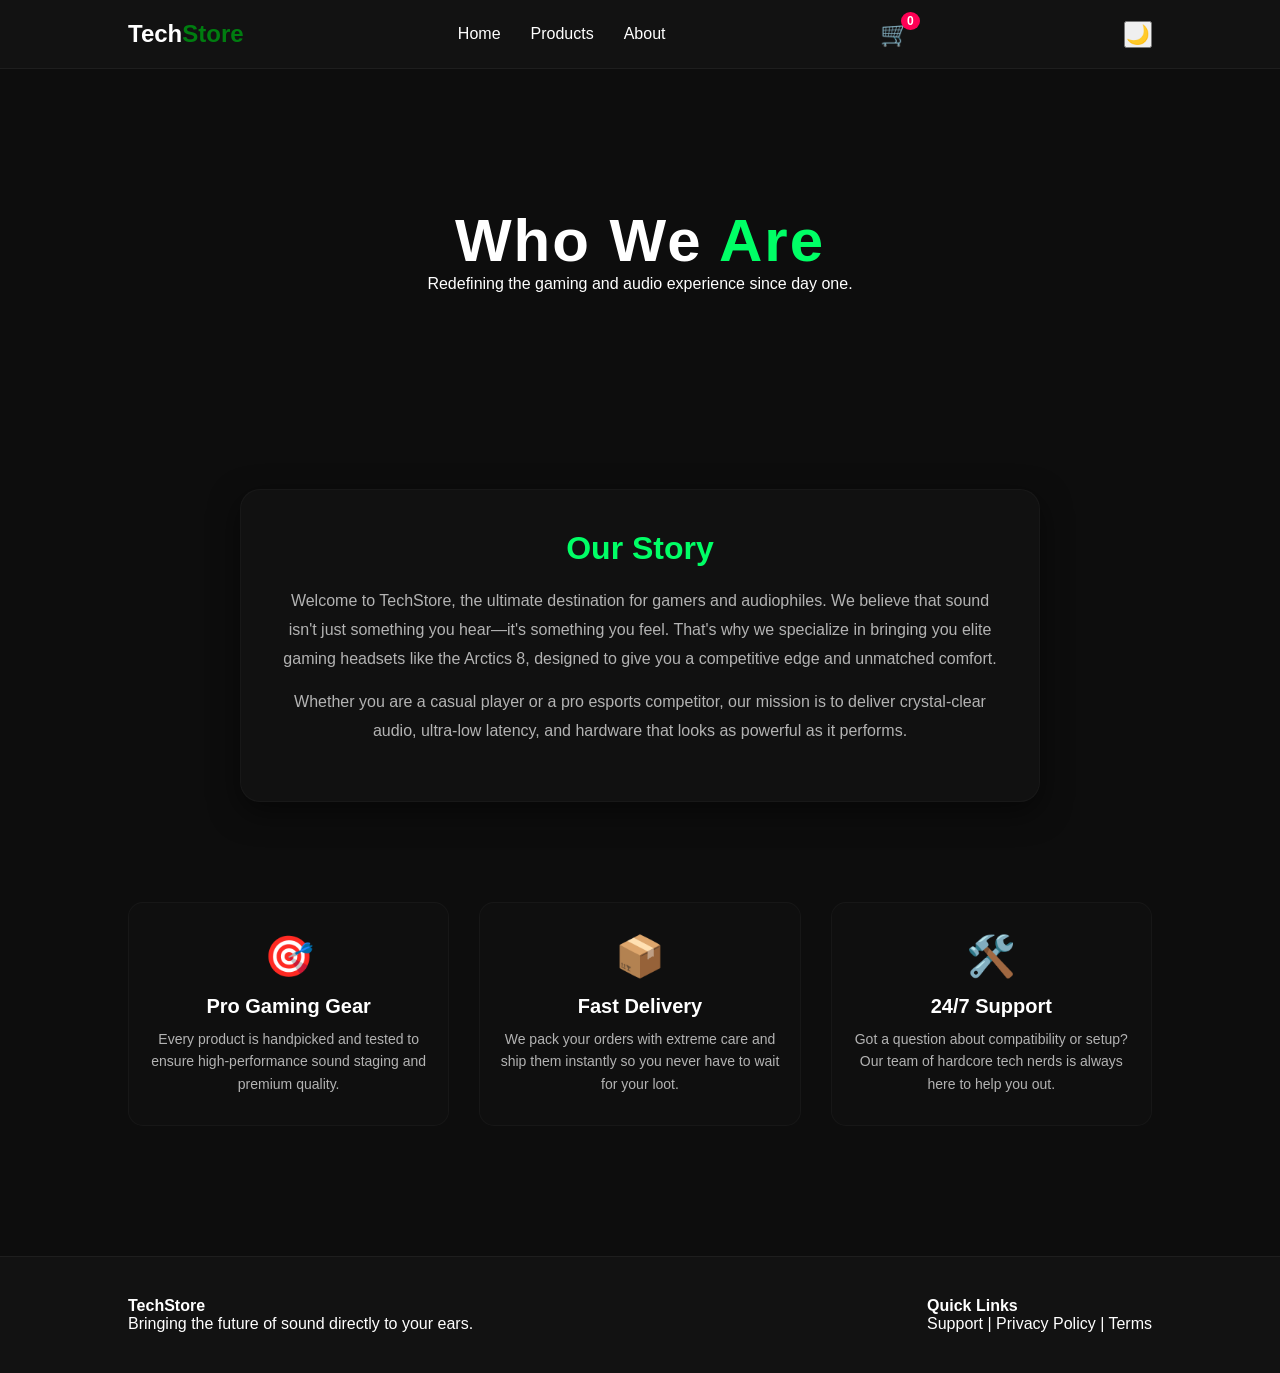
<file: about.html>
<!DOCTYPE html>
<html lang="en">
<head>
    <meta charset="UTF-8">
    <meta name="viewport" content="width=device-width, initial-scale=1.0">
    <title>About Us - TechStore</title>
    <link rel="stylesheet" href="style.css">
</head>
<body>

    <nav>
        <div class="logo">Tech<span>Store</span></div>
        <ul>
            <li><a href="index.html">Home</a></li>
            <li><a href="products.html">Products</a></li>
            <li><a href="about.html">About</a></li>
        </ul>
        <div class="cart-icon-container">
            <span class="cart-icon">🛒</span>
            <span class="cart-count" id="cartCount">0</span>
        </div>
        <button id="light-btn">🌙</button>
    </nav>

    <section class="about-hero">
        <div class="about-hero-content">
            <h1>Who We <span>Are</span></h1>
            <p class="tagline">Redefining the gaming and audio experience since day one.</p>
        </div>
    </section>

    <section class="about-story-container">
        <div class="story-box">
            <h2>Our Story</h2>
            <p>Welcome to TechStore, the ultimate destination for gamers and audiophiles. We believe that sound isn't just something you hear—it's something you feel. That's why we specialize in bringing you elite gaming headsets like the Arctics 8, designed to give you a competitive edge and unmatched comfort.</p>
            <p>Whether you are a casual player or a pro esports competitor, our mission is to deliver crystal-clear audio, ultra-low latency, and hardware that looks as powerful as it performs.</p>
        </div>
    </section>

    <section class="pillars-container">
        <div class="pillar-card">
            <div class="pillar-icon">🎯</div>
            <h3>Pro Gaming Gear</h3>
            <p>Every product is handpicked and tested to ensure high-performance sound staging and premium quality.</p>
        </div>
        <div class="pillar-card">
            <div class="pillar-icon">📦</div>
            <h3>Fast Delivery</h3>
            <p>We pack your orders with extreme care and ship them instantly so you never have to wait for your loot.</p>
        </div>
        <div class="pillar-card">
            <div class="pillar-icon">🛠️</div>
            <h3>24/7 Support</h3>
            <p>Got a question about compatibility or setup? Our team of hardcore tech nerds is always here to help you out.</p>
        </div>
    </section>

    <footer>
        <div class="footer-container">
            <div class="footer-col">
                <h4>TechStore</h4>
                <p>Bringing the future of sound directly to your ears.</p>
            </div>
            <div class="footer-col">
                <h4>Quick Links</h4>
                <p>Support | Privacy Policy | Terms</p>
            </div>
        </div>
    </footer>

    <script src="script.js"></script>
</body>
</html>
</file>
<file: style.css>
* {
    margin: 0;
    padding: 0;
    box-sizing: border-box;
    font-family: 'Poppins', sans-serif;
}

body {
    background-color: #0d0d0d;
    color: #fff;
    overflow-x: hidden;
}


nav {
    display: flex;
    justify-content: space-between;
    align-items: center;
    padding: 20px 10%;
    background: rgba(255, 255, 255, 0.02);
    border-bottom: 1px solid rgba(255, 255, 255, 0.05);
    position: sticky;
 
}

.logo {
    font-size: 24px;
    font-weight: bold;
}

.logo span {
    color:#007d10;
}

nav ul {
    display: flex;
    list-style: none;
    gap: 30px;
}

nav ul li a {
    color: #fff;
    text-decoration: none;
}

nav ul li a:hover {
    color: #007d10;
}

.cart-icon-container {
    position: relative;
    cursor: pointer;
    font-size: 24px;
}

.cart-count {
    position: absolute;
    top: -8px;
    right: -10px;
    background: #ff0055;
    color: white;
    font-size: 12px;
    font-weight: bold;
    border-radius: 50%;
    padding: 2px 6px;
}
.hero-banner {
    min-height: 85vh;
    display: flex;
    justify-content: space-between;
    align-items: center;
    padding: 0 10%;
    background-image: url('Untitled\ design.png');
    background-size: cover;         
    background-position: center;     
    background-repeat: no-repeat;   
}

.hero-text h1{
    font-size: 50px;
    letter-spacing: 40px;
    font-family:Georgia, 'Times New Roman', Times, serif ;
    line-height: 80px;
}
.hero-text p{
    font-size: 18px;
      line-height: 80px;
}
.green-text{
    font-size: 50px;
     font-family:Georgia, 'Times New Roman', Times, serif ;
    
}
.btn-shop {
  
    color: #000;
    padding: 12px 35px;
    border: none;
    font-size: 16px;
    font-weight: bold;
    cursor: pointer;
    transition: 0.3s;
    background: #fff;
    border-radius: 30px;
}

.btn-shop:hover {
    transform: translateY(-3px);
    box-shadow: 0 8px 25px rgba(0, 255, 102, 0.5);
}

.hero-image-wrap {
    flex: 1;
    display: flex;
    justify-content: flex-end;
}

.banner-img {
    max-width: 100%;
    height: auto;
    object-fit: cover;
    border-radius: 20px;
}
.feature-bar {
    display: flex;
    background: rgba(255, 255, 255, 0.02);
    border: 1px solid rgba(255, 255, 255, 0.05);
    border-radius: 15px;
    padding: 20px;
    margin: -40px 10% 50px 10%;
    justify-content: space-around;
    align-items: center;
    position: relative;
    z-index: 10;
    backdrop-filter: blur(10px);
}

.feature-item {
    display: flex;
    align-items: center;
    gap: 15px;
}

.feature-item .icon {
    font-size: 24px;
}

.feature-info h3 {
    font-size: 16px;
    font-weight: 600;
    color: #fff;
}

.feature-info p {
    font-size: 11px;
    color: #666;
    letter-spacing: 1px;
    margin-top: 2px;
}

.feature-divider {
    width: 1px;
    height: 35px;
    background: rgba(255, 255, 255, 0.1);
}


.heading {
    color: #b3b3b3;
    text-align: center;
    margin-top: 60px;
    font-size: 36px;
     font-family:Georgia, 'Times New Roman', Times, serif ;
}


.products-container {
    display: flex;
    justify-content: center;
    gap: 30px;
    flex-wrap: wrap;
    padding: 30px 10%;
}
.products-container1{
    display: flex;
    justify-content: center;
    gap: 30px;
    flex-wrap: wrap;
    padding: 30px 10%;
}
.card1{
     background: rgba(255, 255, 255, 0.01);
    border: 1px solid rgba(255, 255, 255, 0.05);
    border-radius: 20px;
    padding: 20px;
    width: 280px;
    text-align: center;
    cursor: pointer;
    transition: 0.3s cubic-bezier(0.25, 0.46, 0.45, 0.94);
    box-shadow:  0 10px 30px rgba(0, 255, 102, 0.25);
}
.card1:hover{
    transform: translateY(-12px);
    border: 1px solid#007d10;
    box-shadow: 10px 10px 30px rgba(0, 255, 102, 0.25);
}
.card1 h2{
 font-size: 19px;
    margin-bottom: 8px;
    font-weight: 400;
     font-family:Georgia, 'Times New Roman', Times, serif ;
}
.card1 p{
 color:#b3b3b3;
    font-weight: bold;
    font-size: 15px;
      
}
.card1 img{
     width: 100%;
    height: 200px;
    object-fit: cover;
    margin-bottom: 15px;
}
.card {
    background: rgba(255, 255, 255, 0.01);
    border: 1px solid rgba(255, 255, 255, 0.05);
    border-radius: 20px;
    padding: 20px;
    width: 280px;
    text-align: center;
    cursor: pointer;
    
}

.card:hover {
   
    border: 1px solid  #007d10;
    box-shadow: 0 10px 30px rgba(0, 255, 102, 0.25);
}

.card img {
    width: 100%;
    height: 200px;
    object-fit: cover;
    margin-bottom: 15px;
}

.card h2 {
    font-size: 19px;
    margin-bottom: 8px;
    font-weight: 400;
     font-family:Georgia, 'Times New Roman', Times, serif ;
}

.card p {
    color:#b3b3b3;
    font-weight: bold;
    font-size: 15px;
      
}

.modal-overlay {
    position: fixed;
    top: 0;
    left: 0;
    width: 100%;
    height: 100%;
    background: rgba(0, 0, 0, 0.85);
    backdrop-filter: blur(10px);
    display: flex;
    justify-content: center;
    align-items: center;
    z-index: 1000;
    opacity: 0;
    pointer-events: none;
    transition: 0.3s;
    
}

.modal-overlay.active {
    opacity: 1;
    pointer-events: auto;
}

.modal-content {
    background: #111;
    border: 1px solid rgba(255, 255, 255, 0.1);
    border-radius: 30px;
    width: 650px;
    padding: 40px;
    position: relative;
}

.close-btn {
    position: absolute;
    top: 15px;
    right: 20px;
    font-size: 35px;
    cursor: pointer;
    color: #b3b3b3;
}

.close-btn:hover {
    color: #ff0055;
}

.modal-body {
    display: flex;
    gap: 30px;
    align-items: center;
}

.modal-img-wrap {
    flex: 1;
}

.modal-img-wrap img {
    width: 100%;
    border-radius: 20px;
}

.modal-info {
    flex: 1;
}

.modal-info h2 {
    font-size: 30px;
    margin-bottom: 10px;
}

.modal-price {
    font-size: 24px;
    color:#007d10;
    font-weight: bold;
    margin-bottom: 15px;
}

.modal-desc {
    color: #b3b3b3;
    font-size: 14px;
    line-height: 1.6;
    margin-bottom: 25px;
}
.buy-btn{
    color: #000;
    padding: 12px 35px;
    border: none;
    font-size: 16px;
    font-weight: bold;
    cursor: pointer;
    transition: 0.3s;
    background: #fff;
    border-radius: 30px;
}
.buy-btn:hover{
    transform: translateY(-3px);
    box-shadow: 0 8px 25px rgba(0, 255, 102, 0.5);
}
footer {
    background: rgba(255, 255, 255, 0.02);
    padding: 40px 10%;
    border-top: 1px solid rgba(255, 255, 255, 0.05);
    margin-top: 50px;
}

.footer-container {
    display: flex;
    justify-content: space-between;
}
#light-btn{
    font-size:19px;
}
body.light-mode{
    background:#f5f5f5;
    color:#000;
}

body.light-mode nav{
    background:#ffffff;
    border-bottom:1px solid #ddd;
}
body.light-mode .logo{
    color:#000;
}
body.light-mode nav ul li a{
    color:#000;
}

body.light-mode nav ul li a:hover{
    color:#007d10;
}
body.light-mode .hero-text h1,
body.light-mode .green-text{
    color:#000;
}

body.light-mode .hero-text p{
    color:#444;
}
body.light-mode .heading{
    color:#000;
}
body.light-mode .feature-bar{
    background:#fff;
    border:1px solid #ddd;
}

body.light-mode .feature-info h3{
    color:#000;
}

body.light-mode .feature-info p{
    color:#555;
}
body.light-mode .card,
body.light-mode .card1{
    background:#fff;
    border:1px solid #ddd;
}

body.light-mode .card h2,
body.light-mode .card1 h2{
    color:#000;
}

body.light-mode .card p,
body.light-mode .card1 p{
    color:#555;
}
body.light-mode .modal-content{
    background:#fff;
}

body.light-mode .modal-info h2{
    color:#000;
}

body.light-mode .modal-desc{
    color:#555;
}

body.light-mode .close-btn{
    color:#000;
}
body.light-mode footer{
    background:#fff;
    border-top:1px solid #ddd;
}

body.light-mode .footer-col h4{
    color:#000;
}

body.light-mode .footer-col p{
    color:#555;
}


.about-hero {
    min-height: 40vh;
    display: flex;
    justify-content: center;
    align-items: center;
    text-align: center;
    background-size: cover;
    background-position: center;
    padding: 0 10%;
}

.about-hero-content h1 {
    font-size: 60px;
    font-weight: 800;
    letter-spacing: 2px;
}

.about-hero-content h1 span {
    color: #00ff66;
}
.about-story-container {
    padding: 60px 10%;
    display: flex;
    justify-content: center;
}

.story-box {
    background: #111111;
    border: 1px solid rgba(255, 255, 255, 0.03);
    border-radius: 20px;
    padding: 40px;
    max-width: 800px;
    text-align: center;
    box-shadow: 0 10px 30px rgba(0, 0, 0, 0.5);
}

.story-box h2 {
    font-size: 32px;
    color: #00ff66;
    margin-bottom: 20px;
}

.story-box p {
    color: #b3b3b3; 
    font-size: 16px;
    line-height: 1.8;
    margin-bottom: 15px;
}

.pillars-container {
    display: grid;
    grid-template-columns: repeat(3, 1fr);
    gap: 30px;
    padding: 40px 10% 80px 10%;
}

.pillar-card {
    background: rgba(255, 255, 255, 0.01);
    border: 1px solid rgba(255, 255, 255, 0.03);
    border-radius: 15px;
    padding: 30px 20px;
    text-align: center;
    transition: 0.3s;
}

.pillar-card:hover {
    transform: translateY(-5px);
    border-color: #00ff66;
    box-shadow: 0 5px 20px rgba(0, 255, 102, 0.1);
}

.pillar-icon {
    font-size: 40px;
    margin-bottom: 15px;
}

.pillar-card h3 {
    font-size: 20px;
    color: #ffffff;
    margin-bottom: 10px;
}

.pillar-card p {
    color: #b3b3b3;
    font-size: 14px;
    line-height: 1.6;
}

@media (max-width:768px){

nav{
    flex-direction:column;
    gap:20px;
}

nav ul{
    gap:18px;
    flex-wrap:wrap;
    justify-content:center;
}

.hero-banner{
    flex-direction:column;
    justify-content:center;
    text-align:center;
    padding:50px 20px;
}

.hero-text h1{
    font-size:38px;
    letter-spacing:12px;
    line-height:55px;
}

.green-text{
    font-size:38px;
}

.hero-text p{
    font-size:16px;
    line-height:35px;
}

.feature-bar{
    flex-direction:column;
    gap:25px;
    margin:20px;
}

.feature-divider{
    display:none;
}

.products-container,
.products-container1{
    padding:20px;
}

.card,
.card1{
    width:100%;
    max-width:340px;
}

.modal-content{
    width:95%;
    padding:20px;
}

.modal-body{
    flex-direction:column;
    text-align:center;
}

.footer-container{
    flex-direction:column;
    gap:20px;
    text-align:center;
}

}
.cart-panel{
    position:fixed;
    top:0;
    right:-400px;
    width:350px;
    height:100%;
    background:#111;
    color:white;
    padding:20px;
    transition:.4s;
    z-index:9999;
    overflow-y:auto;
}

.cart-panel.active{
    right:0;
}

.cart-top{
    display:flex;
    justify-content:space-between;
    align-items:center;
    margin-bottom:20px;
}

#closeCart{
    font-size:25px;
    cursor:pointer;
}

.cart-item{
    display:flex;
    gap:10px;
    align-items:center;
    margin-bottom:15px;
    border-bottom:1px solid gray;
    padding-bottom:10px;
}

.cart-item img{
    width:70px;
}

.cart-item button{
    margin-left:auto;
    cursor:pointer;
    background:red;
    color:white;
    border:none;
    padding:5px 10px;
    border-radius:5px;
}
}
</file>
